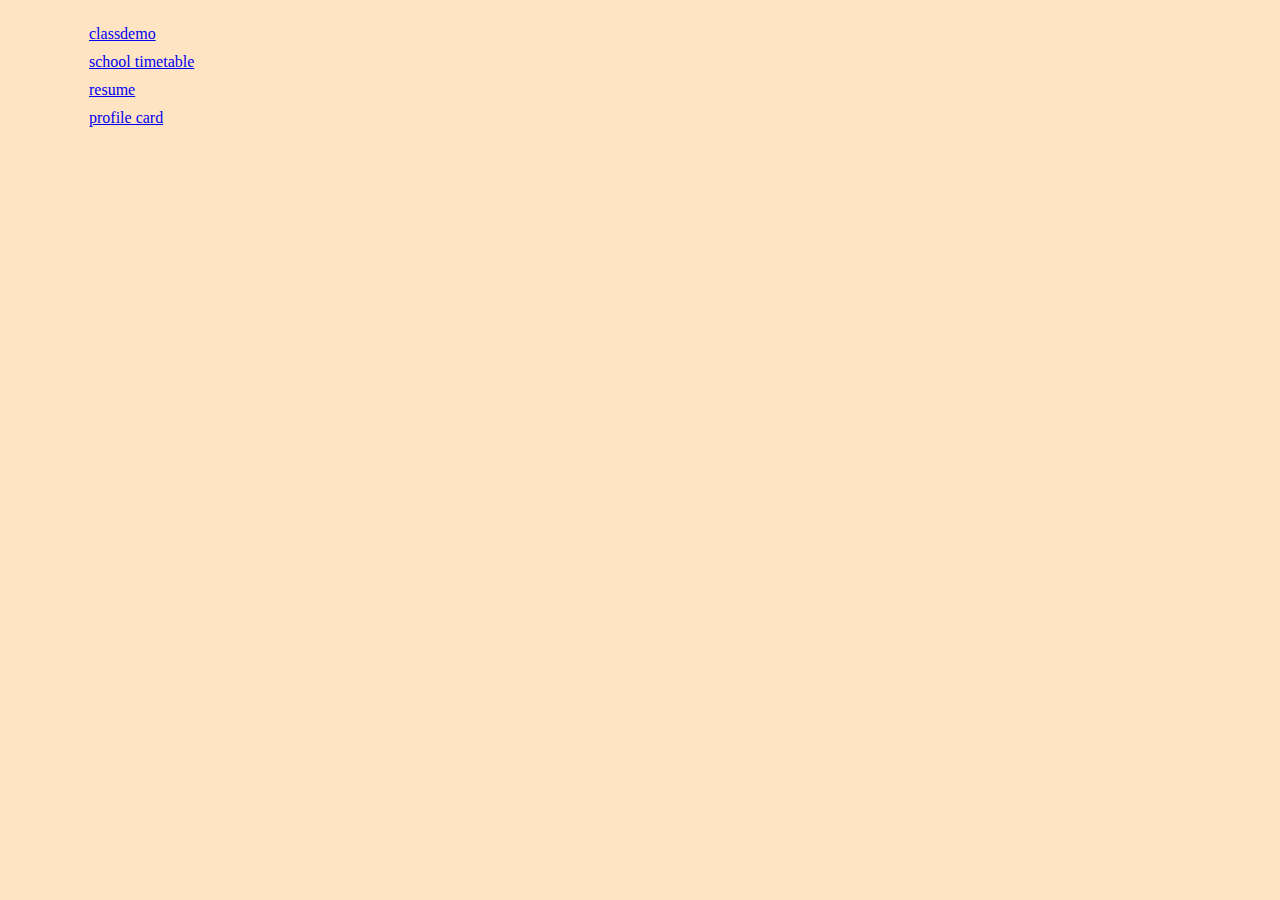
<file: index.html>
<!DOCTYPE html>
<html lang="en">
  <head>
    <meta charset="UTF-8" />
    <meta name="viewport" content="width=device-width, initial-scale=1.0" />
    <link rel="stylesheet" href="./classdemo.css" />
    <title>期中project</title>
  </head>
  <body>
    <div id="container">
      <ul>
        <li>
          <a href="./niv.html">classdemo</a>
        </li>
        <li>
          <a href="./school timetable/myclass_33.html">school timetable</a>
        </li>
        <li>
          <a href="./履歷表/resume.html">resume</a>
        </li>
        <li>
          <a href="./Profile Card/profile_33.html">profile card</a>
        </li>
      </ul>
    </div>
  </body>
</html>
</file>
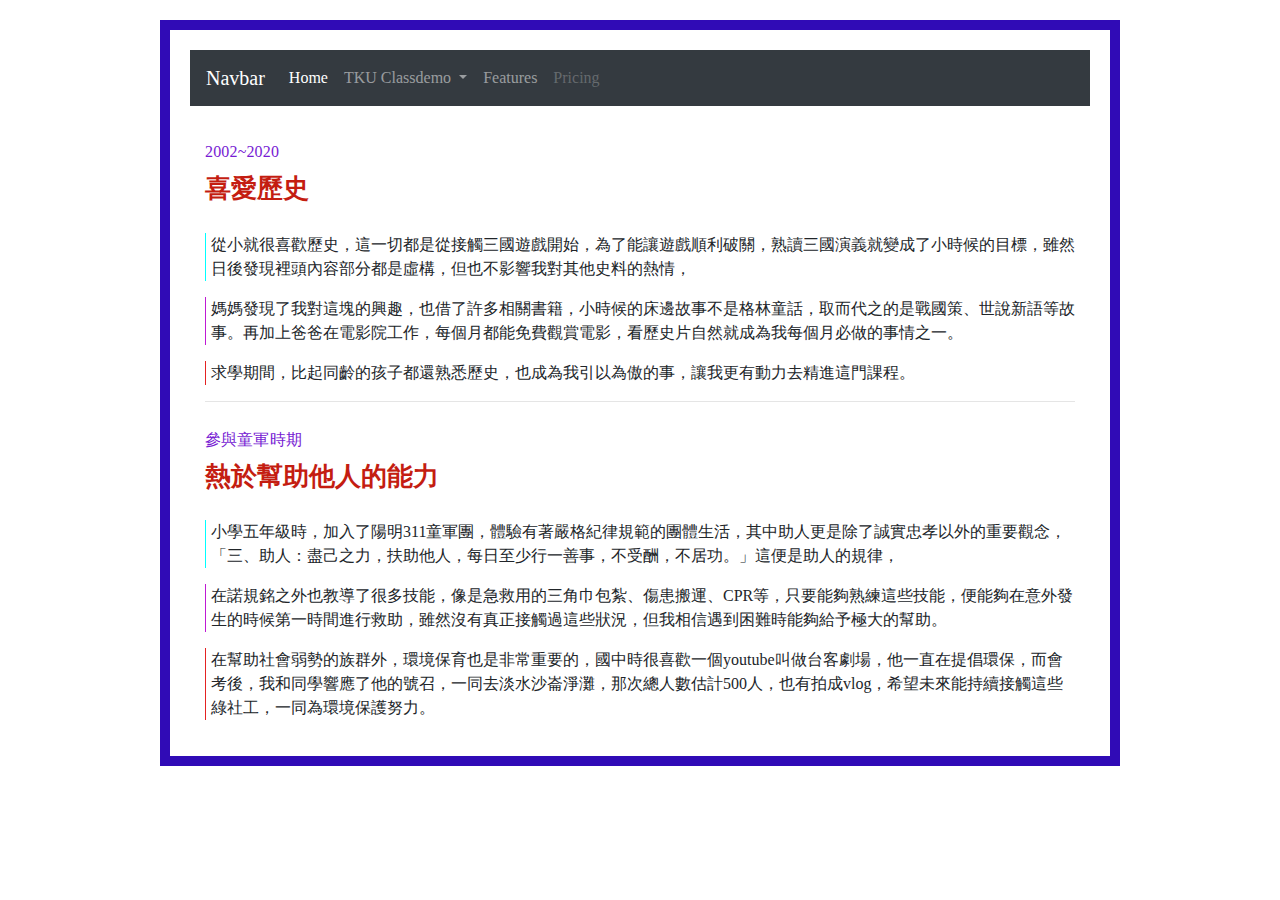
<file: blog/blog.html>
<!DOCTYPE html>
<html>
  <head>
    <meta charset="UTF-8">
    <meta name="viewport" content="width=device-width, initial-scale=1.0">
    <meta http-equiv="X-UA-Compatible" content="ie=edge" />
    <link
      rel="stylesheet"
      href="https://stackpath.bootstrapcdn.com/bootstrap/4.5.2/css/bootstrap.min.css"
      integrity="sha384-JcKb8q3iqJ61gNV9KGb8thSsNjpSL0n8PARn9HuZOnIxN0hoP+VmmDGMN5t9UJ0Z"
      crossorigin="anonymous"
    />
    <title>My Blog</title>
    <link rel="stylesheet" type="text/css" href="blog.css" />
  </head>
  <body>
    <nav class="navbar navbar-expand-lg navbar-dark bg-dark">
      <a class="navbar-brand" href="../niv.html">Navbar</a>
      <button
        class="navbar-toggler"
        type="button"
        data-toggle="collapse"
        data-target="#navbarSupportedContent"
        aria-controls="navbarSupportedContent"
        aria-expanded="false"
        aria-label="Toggle navigation"
      >
        <span class="navbar-toggler-icon"></span>
      </button>

      <div class="collapse navbar-collapse" id="navbarSupportedContent">
        <ul class="navbar-nav mr-auto">
          <li class="nav-item active">
            <a class="nav-link" href="../niv.html"
              >Home <span class="sr-only">(current)</span></a
            >
            <li class="nav-item dropdown">
                <a
                  class="nav-link dropdown-toggle"
                  href="#"
                  id="navbarDropdown"
                  role="button"
                  data-toggle="dropdown"
                  aria-haspopup="true"
                  aria-expanded="false"
                >
                  TKU Classdemo
                </a>
                <div class="dropdown-menu" aria-labelledby="navbarDropdownMenuLink">
                  <a class="dropdown-item" href="../week1/intro.html">Intro</a>
                  <a class="dropdown-item" href="../week1/pokemon.html">Pokemon</a>
                  <div class="dropdown-divider"></div>
                  <a class="dropdown-item" href="../week2/Imagegellery.html">ImageGallery</a>
                  <a class="dropdown-item" href="blog.html">BLOG</a>
                  <a class="dropdown-item" href="../week3/div_tku60.html">TKU60</a>
                  <a class="dropdown-item" href="../week6/microsoft.html">Microsoft</a>
                </div>
              </li>     
        </li>
          <li class="nav-item">
            <a class="nav-link" href="#">Features</a>
          </li>
          <li class="nav-item">
            <a
              class="nav-link disabled"
              href="#"
              tabindex="-1"
              aria-disabled="true"
              >Pricing</a
            >
          </li>
        </ul>

        </form>
      </div>
    </nav>
    <div class="container">
      <div class="row mt-4">
        <div class="col">
    <link
      href="http://fonts.googleapis.com/css?family=Source+Sans+Pro:400,700,400italic|Source+Code+Pro:400,700"
      rel="stylesheet"
      type="text/css"
    />

    <div class="post">
      <div class="date">2002~2020</div>
      <h2>喜愛歷史</h2>

      <p class="quote">
        從小就很喜歡歷史，這一切都是從接觸三國遊戲開始，為了能讓遊戲順利破關，熟讀三國演義就變成了小時候的目標，雖然日後發現裡頭內容部分都是虛構，但也不影響我對其他史料的熱情，
      </p>

	  <p class="post-info">
        媽媽發現了我對這塊的興趣，也借了許多相關書籍，小時候的床邊故事不是格林童話，取而代之的是戰國策、世說新語等故事。再加上爸爸在電影院工作，每個月都能免費觀賞電影，看歷史片自然就成為我每個月必做的事情之一。
      </p class="post-info">

      <p class="post-info2">
        求學期間，比起同齡的孩子都還熟悉歷史，也成為我引以為傲的事，讓我更有動力去精進這門課程。
      </p class="post-info2">
      <hr />
    </div>

    <!-- <hr> -->

    <div class="post">
      <div class="date">參與童軍時期</div>
      <h2>熱於幫助他人的能力</h2>

      <p class="quote">
        小學五年級時，加入了陽明311童軍團，體驗有著嚴格紀律規範的團體生活，其中助人更是除了誠實忠孝以外的重要觀念，「三、助人：盡己之力，扶助他人，每日至少行一善事，不受酬，不居功。」這便是助人的規律，
      </p>

      <p class="post-info">
        在諾規銘之外也教導了很多技能，像是急救用的三角巾包紮、傷患搬運、CPR等，只要能夠熟練這些技能，便能夠在意外發生的時候第一時間進行救助，雖然沒有真正接觸過這些狀況，但我相信遇到困難時能夠給予極大的幫助。
      </p class="post-info">

      <p class="post-info2">
        在幫助社會弱勢的族群外，環境保育也是非常重要的，國中時很喜歡一個youtube叫做台客劇場，他一直在提倡環保，而會考後，我和同學響應了他的號召，一同去淡水沙崙淨灘，那次總人數估計500人，也有拍成vlog，希望未來能持續接觸這些綠社工，一同為環境保護努力。
      </p class="post-info2">
    </div>
    <script
      src="https://code.jquery.com/jquery-3.5.1.slim.min.js"
      integrity="sha384-DfXdz2htPH0lsSSs5nCTpuj/zy4C+OGpamoFVy38MVBnE+IbbVYUew+OrCXaRkfj"
      crossorigin="anonymous"
    ></script>
    <script
      src="https://cdn.jsdelivr.net/npm/popper.js@1.16.1/dist/umd/popper.min.js"
      integrity="sha384-9/reFTGAW83EW2RDu2S0VKaIzap3H66lZH81PoYlFhbGU+6BZp6G7niu735Sk7lN"
      crossorigin="anonymous"
    ></script>
    <script
      src="https://stackpath.bootstrapcdn.com/bootstrap/4.5.2/js/bootstrap.min.js"
      integrity="sha384-B4gt1jrGC7Jh4AgTPSdUtOBvfO8shuf57BaghqFfPlYxofvL8/KUEfYiJOMMV+rV"
      crossorigin="anonymous"
    ></script>
  </body>
</html>
</file>
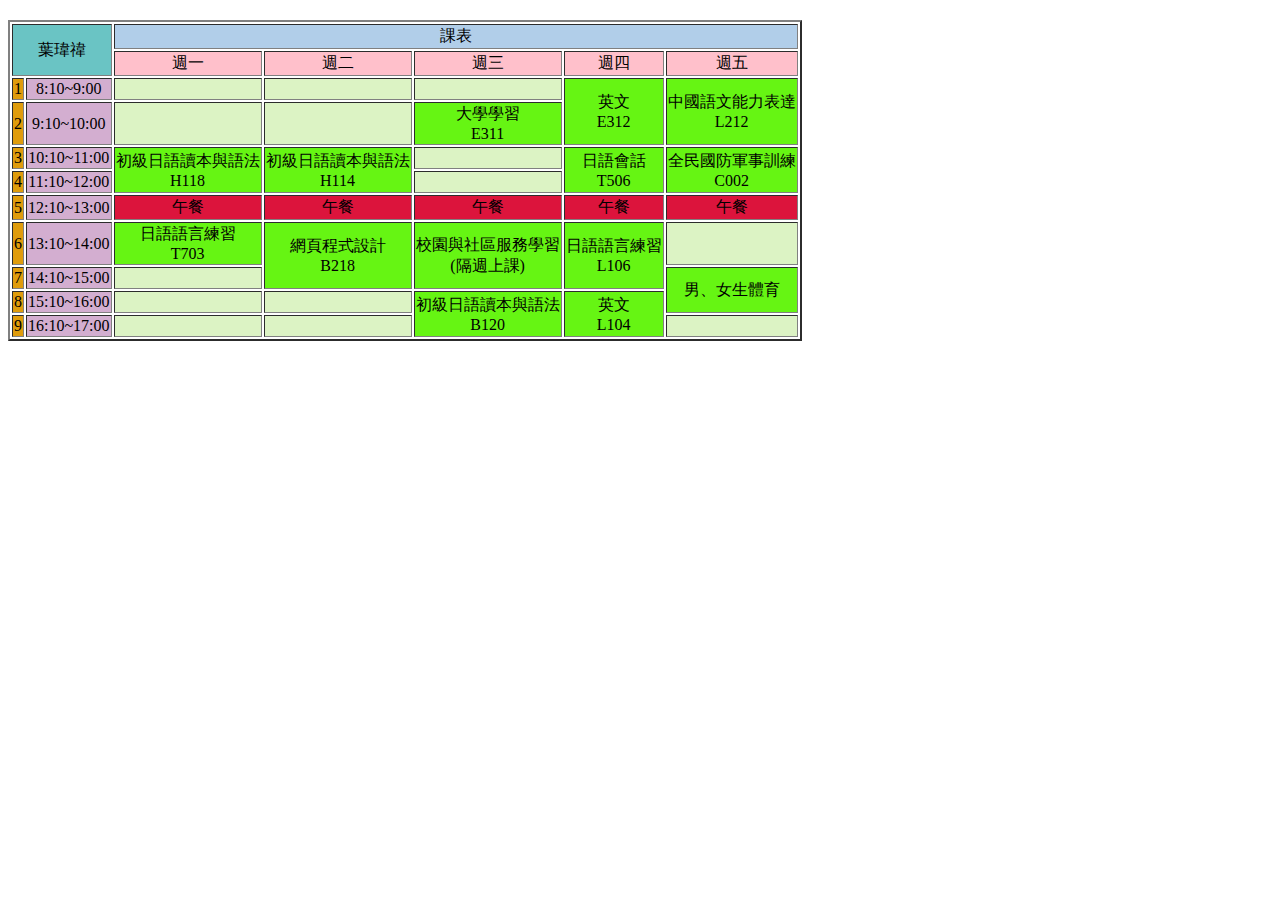
<file: school timetable/myclass_33.html>
<!DOCTYPE html>
<lang="en">
<head>
    <meta charset="UTF-8">
    <meta name="viewport" content="width=device-width, initial-scale=1.0">
    <title>我的課表</title>
    <link rel="stylesheet" href="myclass_33.css">
</head>
<body>
    <div class="container" id="myclass"></div>
    <table border="2">
        <tr>
            <td rowspan="2" colspan="2" class="name">葉瑋禕</td>
            <td colspan="5" class="tableName">課表</td>
        </tr>
        <tr>
            <td class="weekday">週一</td>
            <td class="weekday">週二</td>
            <td class="weekday">週三</td>
            <td class="weekday">週四</td>
            <td class="weekday">週五</td>
        </tr>
        <tr>
            <td class="number">1</td>
            <td class="time">8:10~9:00</td>
            <td class="contentx"></td>
            <td class="contentx"></td>
            <td class="contentx"></td>
            <td rowspan="2" class="content">英文<br>E312</td>
            <td rowspan="2" class="content">中國語文能力表達<br>L212</td>
        </tr>
        <tr>
            <td class="number">2</td>
            <td class="time">9:10~10:00</td>
            <td class="contentx"></td>
            <td class="contentx"></td>
            <td class="content">大學學習<br>E311</td>
        </tr>
        </tr>
            <td class="number">3</td>
            <td class="time">10:10~11:00</td>
            <td rowspan="2" class="content">初級日語讀本與語法<br>H118</td>
            <td rowspan="2" class="content">初級日語讀本與語法<br>H114</td>
            <td class="contentx"></td>
            <td rowspan="2" class="content">日語會話<br>T506</td>
            <td rowspan="2" class="content">全民國防軍事訓練<br>C002</td>
        </tr>
        <tr>
            <td class="number">4</td>
            <td class="time">11:10~12:00</td>
            <td class="contentx"></td>
        </tr>
        <tr>
            <td class="number">5</td>
            <td class="time">12:10~13:00</td>
            <td class="contenty">午餐</td>
            <td class="contenty">午餐</td>
            <td class="contenty">午餐</td>
            <td class="contenty">午餐</td>
            <td class="contenty">午餐</td>
        </tr>
        <tr>
            <td class="number">6</td>
            <td class="time">13:10~14:00</td>
            <td class="content">日語語言練習<br>T703</td>
            <td rowspan="2" class="content">網頁程式設計<br>B218</td>
            <td rowspan="2" class="content">校園與社區服務學習<br>(隔週上課)</td>
            <td rowspan="2" class="content">日語語言練習<br>L106</td>
            <td class="contentx"></td>
        </tr>
        <tr>
            <td class="number">7</td>
            <td class="time">14:10~15:00</td>
            <td class="contentx"></td>

            <td rowspan="2" class="content">男、女生體育</td>
        </tr>
        <tr>
            <td class="number">8</td>
            <td class="time">15:10~16:00</td>
            <td class="contentx"></td>
            <td class="contentx"></td>
            <td rowspan="2" class="content">初級日語讀本與語法<br>B120</td>
            <td rowspan="2" class="content">英文<br>L104</td>
        </tr>
        <tr>
            <td class="number">9</td>
            <td class="time">16:10~17:00</td>
            <td class="contentx"></td>
            <td class="contentx"></td>
            <td class="contentx"></td>
        </tr>
    </table>
</body>
</html>
</file>
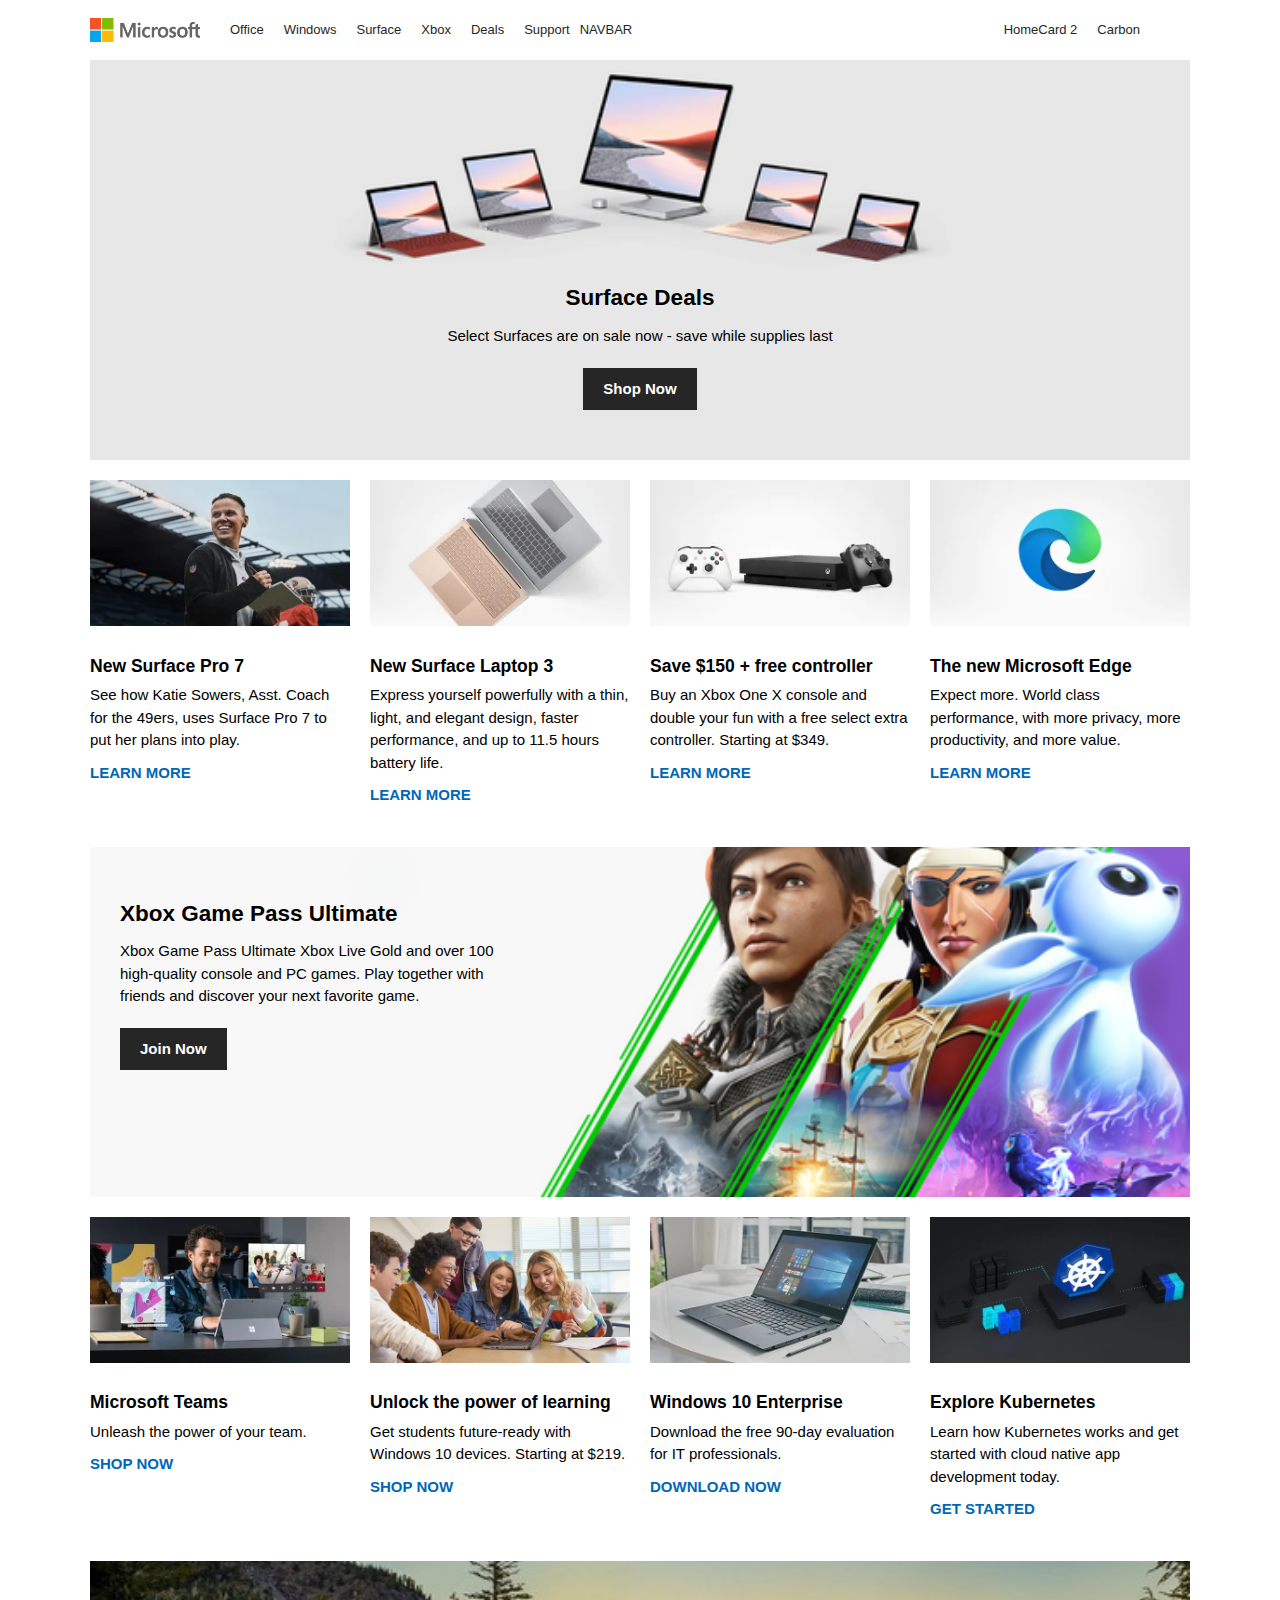
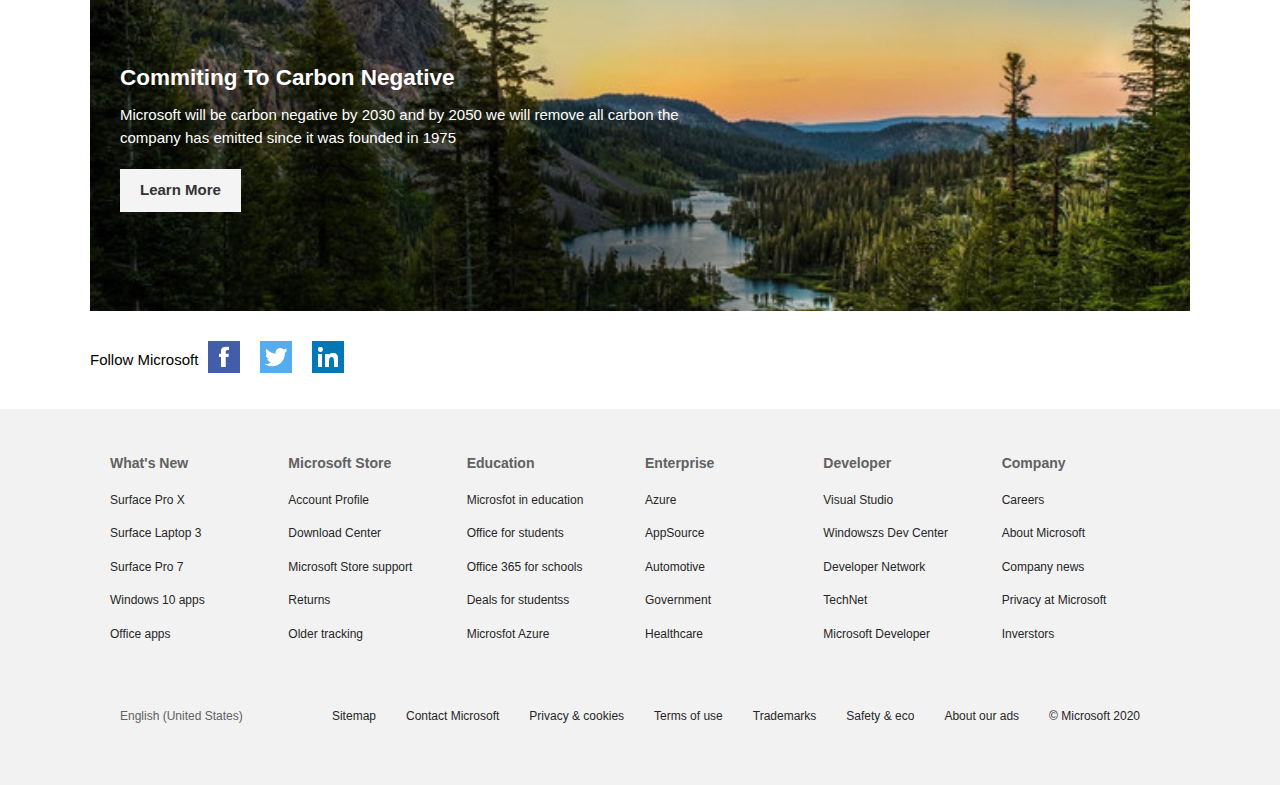
<file: week6/microsoft.html>
<!DOCTYPE html>
<html lang="en">
  <head>
    <meta charset="UTF-8" />
    <meta name="viewport" content="width=device-width, initial-scale=1.0" />
    <link
      rel="stylesheet"
      href="https://cdnjs.cloudflare.com/ajax/libs/font-awesome/5.15.1/css/all.min.css"
      integrity="sha512-+4zCK9k+qNFUR5X+cKL9EIR+ZOhtIloNl9GIKS57V1MyNsYpYcUrUeQc9vNfzsWfV28IaLL3i96P9sdNyeRssA=="
      crossorigin="anonymous"
    />
    <link rel="stylesheet" href="style.css" />
    <title>Microsoft Clone</title>
  </head>
  <body>
    <div class="menu-btn">
      <i class="fas fa-bars fa-2x"></i>
    </div>
    <div class="container">
      <!-- NAV -->
      <div class="main-nav">
        <img src="./logo.png" alt="Microsoft" class="logo" />
        <ul class="main-menu">
          <li>
            <a href="#">Office</a>
          </li>
          <li>
            <a href="#">Windows</a>
          </li>
          <li>
            <a href="#">Surface</a>
          </li>
          <li>
            <a href="#">Xbox</a>
          </li>
          <li>
            <a href="#">Deals</a>
          </li>
          <li>
            <a href="#">Support</a>
          </li>
            <a href="../niv.html">NAVBAR</a>
          </li>
        </ul>
        <ul class="right-menu">
          <li>
            <a href="#home-cards-2-section">HomeCard 2</a>
          </li>
          <li>
            <a href="#carbon-section">Carbon</a>
          </li>
          <li>
            <i class="fas fa-search"></i>
          </li>
          <li>
            <i class="fas fa-shopping-cart"></i>
          </li>
        </ul>
      </div>

      <!-- Showcase -->
      <header class="showcase">
        <h2>Surface Deals</h2>
        <p>Select Surfaces are on sale now - save while supplies last</p>
        <a href="#" class="btn">
          Shop Now <i class="fas fa-chevron-right"></i>
        </a>
      </header>

      <!-- Home card 1 -->
      <section class="home-cards">
        <div>
          <img src="./card1.png" alt="" />
          <h3>New Surface Pro 7</h3>
          <p>
            See how Katie Sowers, Asst. Coach for the 49ers, uses Surface Pro 7
            to put her plans into play.
          </p>
          <a href="#"> Learn More <i class="fas fa-chevron-right"></i> </a>
        </div>
        <div>
          <img src="./card2.png" alt="" />
          <h3>New Surface Laptop 3</h3>
          <p>
            Express yourself powerfully with a thin, light, and elegant design,
            faster performance, and up to 11.5 hours battery life.
          </p>
          <a href="#"> Learn More <i class="fas fa-chevron-right"></i> </a>
        </div>
        <div>
          <img src="./card3.png" alt="" />
          <h3>Save $150 + free controller</h3>
          <p>
            Buy an Xbox One X console and double your fun with a free select
            extra controller. Starting at $349.
          </p>
          <a href="#"> Learn More <i class="fas fa-chevron-right"></i> </a>
        </div>
        <div>
          <img src="./card4.png" alt="" />
          <h3>The new Microsoft Edge</h3>
          <p>
            Expect more. World class performance, with more privacy, more
            productivity, and more value.
          </p>
          <a href="#"> Learn More <i class="fas fa-chevron-right"></i> </a>
        </div>
      </section>

      <!-- Xbox -->
      <section class="xbox">
        <div class="content">
          <h2>Xbox Game Pass Ultimate</h2>
          <p>
            Xbox Game Pass Ultimate Xbox Live Gold and over 100 high-quality
            console and PC games. Play together with friends and discover your
            next favorite game.
          </p>
          <a href="#" class="btn">
            Join Now <i class="fas fa-chevron-right"></i>
          </a>
        </div>
      </section>

      <!-- Home cards 2 -->
      <section class="home-cards" id="home-cards-2-section">
        <div>
          <img src="./card5.png" alt="" />
          <h3>Microsoft Teams</h3>
          <p>Unleash the power of your team.</p>
          <a href="#">Shop Now <i class="fas fa-chevron-right"></i></a>
        </div>
        <div>
          <img src="./card6.jpg" alt="" />
          <h3>Unlock the power of learning</h3>
          <p>
            Get students future-ready with Windows 10 devices. Starting at $219.
          </p>
          <a href="#">Shop Now <i class="fas fa-chevron-right"></i></a>
        </div>
        <div>
          <img src="./card7.png" alt="" />
          <h3>Windows 10 Enterprise</h3>
          <p>Download the free 90-day evaluation for IT professionals.</p>
          <a href="#">Download Now <i class="fas fa-chevron-right"></i></a>
        </div>
        <div>
          <img src="./card8.png" alt="" />
          <h3>Explore Kubernetes</h3>
          <p>
            Learn how Kubernetes works and get started with cloud native app
            development today.
          </p>
          <a href="#">Get Started <i class="fas fa-chevron-right"></i></a>
        </div>
      </section>

      <!-- Carbon -->
      <section class="carbon dark" id="carbon-section">
        <div class="content">
          <h2>Commiting To Carbon Negative</h2>
          <p>
            Microsoft will be carbon negative by 2030 and by 2050 we will remove
            all carbon the company has emitted since it was founded in 1975
          </p>
          <a href="#" class="btn">
            Learn More <i class="fas fa-chevron-right"></i>
          </a>
        </div>
      </section>

      <!-- Follow -->
      <section class="follow">
        <p>Follow Microsoft</p>
        <a href="https://facebook.com">
          <img src="./social-fb.png" alt="Facebook" />
        </a>
        <a href="https://twitter.com">
          <img src="./social-twitter.png" alt="Twitter" />
        </a>
        <a href="https://linkedin.com">
          <img src="./social-linkedin.png" alt="Linkedin" />
        </a>
      </section>
    </div>

    <!-- Links -->
    <section class="links">
      <div class="links-inner">
        <ul>
          <li><h3>What's New</h3></li>
          <li><a href="#">Surface Pro X</a></li>
          <li><a href="#">Surface Laptop 3</a></li>
          <li><a href="#">Surface Pro 7</a></li>
          <li><a href="#">Windows 10 apps</a></li>
          <li><a href="#">Office apps</a></li>
        </ul>
        <ul>
          <li><h3>Microsoft Store</h3></li>
          <li><a href="#">Account Profile</a></li>
          <li><a href="#">Download Center</a></li>
          <li><a href="#">Microsoft Store support</a></li>
          <li><a href="#">Returns</a></li>
          <li><a href="#">Older tracking</a></li>
        </ul>
        <ul>
          <li><h3>Education</h3></li>
          <li><a href="#">Microsfot in education</a></li>
          <li><a href="#">Office for students</a></li>
          <li><a href="#">Office 365 for schools</a></li>
          <li><a href="#">Deals for studentss</a></li>
          <li><a href="#">Microsfot Azure</a></li>
        </ul>
        <ul>
          <li><h3>Enterprise</h3></li>
          <li><a href="#">Azure</a></li>
          <li><a href="#">AppSource</a></li>
          <li><a href="#">Automotive</a></li>
          <li><a href="#">Government</a></li>
          <li><a href="#">Healthcare</a></li>
        </ul>
        <ul>
          <li><h3>Developer</h3></li>
          <li><a href="#">Visual Studio</a></li>
          <li><a href="#">Windowszs Dev Center</a></li>
          <li><a href="#">Developer Network</a></li>
          <li><a href="#">TechNet</a></li>
          <li><a href="#">Microsoft Developer</a></li>
        </ul>
        <ul>
          <li><h3>Company</h3></li>
          <li><a href="#">Careers</a></li>
          <li><a href="#">About Microsoft</a></li>
          <li><a href="#">Company news</a></li>
          <li><a href="#">Privacy at Microsoft</a></li>
          <li><a href="#">Inverstors</a></li>
        </ul>
      </div>
    </section>

    <!-- Footer -->
    <footer class="footer">
      <div class="footer-inner">
        <div><i class="fas fa-globe fa-2x"></i> English (United States)</div>
        <ul>
          <li><a href="#">Sitemap</a></li>
          <li><a href="#">Contact Microsoft</a></li>
          <li><a href="#">Privacy & cookies</a></li>
          <li><a href="#">Terms of use</a></li>
          <li><a href="#">Trademarks</a></li>
          <li><a href="#">Safety & eco</a></li>
          <li><a href="#">About our ads</a></li>
          <li><a href="#">&copy; Microsoft 2020</a></li>
        </ul>
      </div>
    </footer>
    <script src="script.js"></script>
  </body>
</html>
</file>
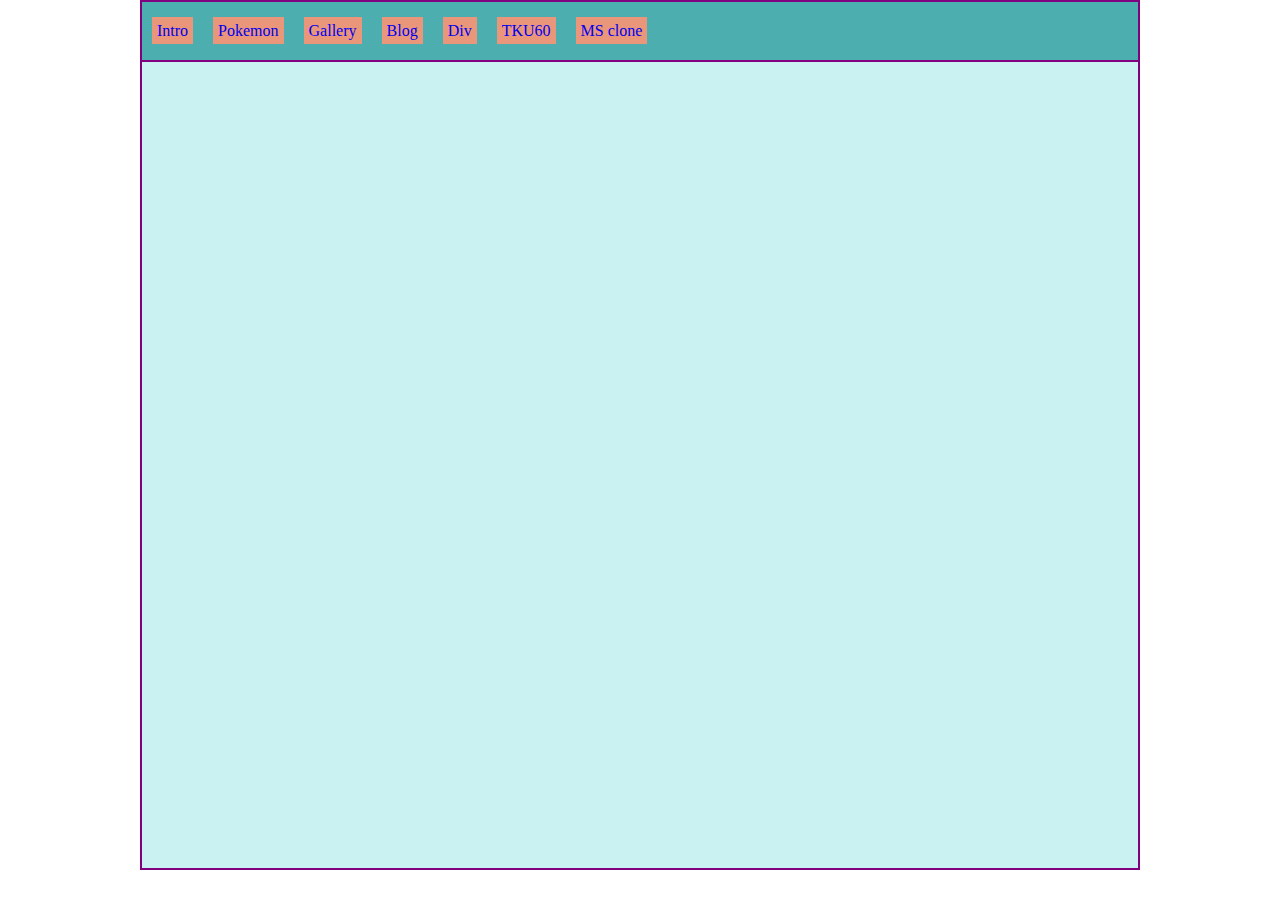
<file: week7/nav.html>
<!DOCTYPE html>
<html lang="en">
<head>
    <meta charset="UTF-8">
    <meta name="viewport" content="width=device-width, initial-scale=1.0">
    <title>Document</title>
    <link rel="stylesheet" href="nav.css">
</head>
<body>
    <div class="container">
        <div class="heading">
            <ul>
                <li onclick="change(1)">
                    <a href="#">Intro</a>
                </li>
                <li onclick="change(2)">
                    <a href="#">Pokemon</a>
                </li>
                <li onclick="change(3)">
                    <a href="#">Gallery</a>
                </li>
                <li onclick="change(4)">
                    <a href="#">Blog</a>
                </li>
                <li onclick="change(5)">
                    <a href="#">Div</a>
                </li>
                <li onclick="change(6)">
                    <a href="#">TKU60</a>
                </li>
                <li onclick="change(7)">
                    <a href="#">MS clone</a>
                </li>
            </ul>
    </div>
    <section id="show">

    </section>
    <script src="nav.js"></script>
</body>
</html>
</file>
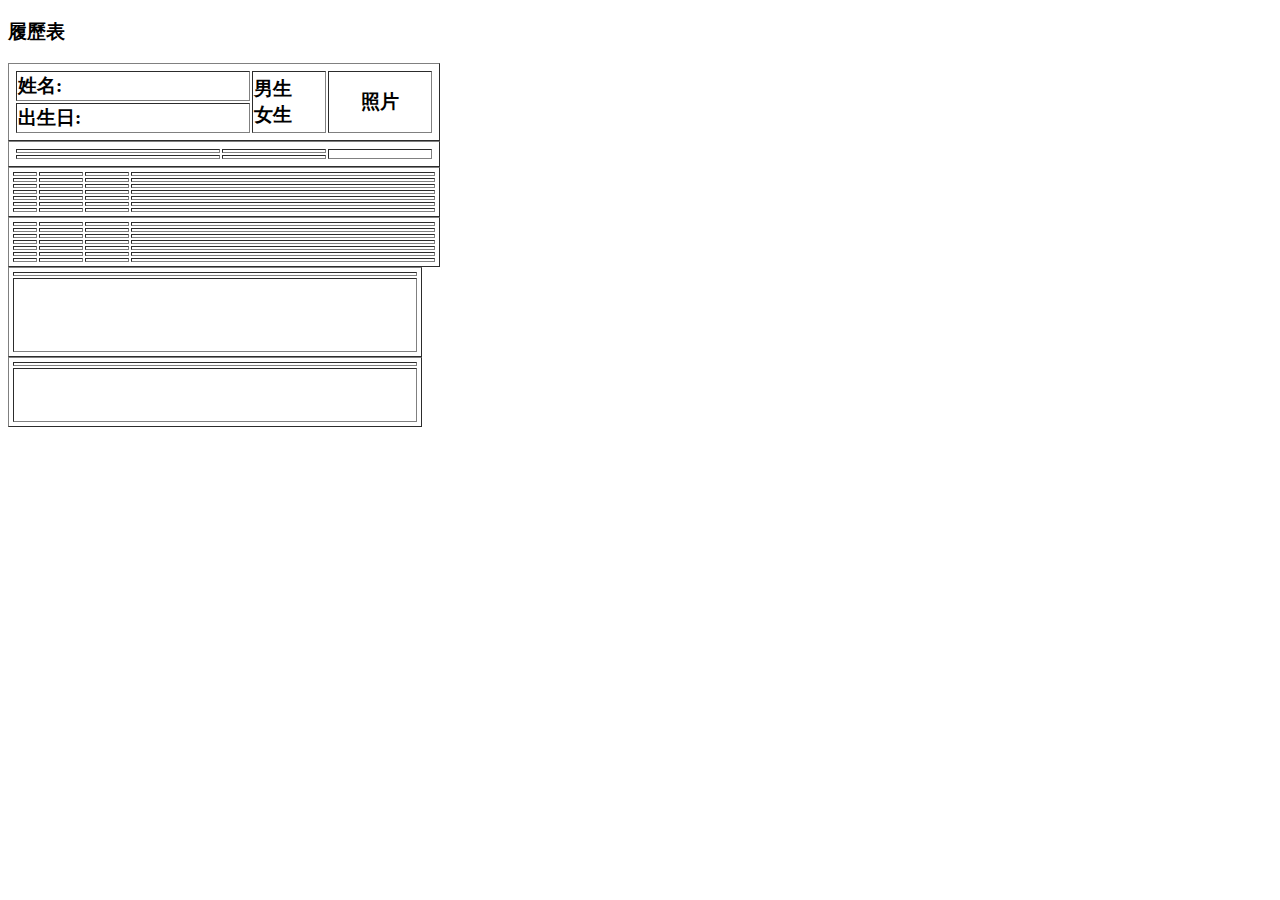
<file: 履歷表/resume.html>
<!DOCTYPE html>
<html lang="en">
<head>
    <meta charset="UTF-8">
    <meta name="viewport" content="width=device-width, initial-scale=1.0">
    <title>Resume</title>
    <link rel="stylesheet" href="./resume.css">
</head>
<body>
    <div class="container" id="resume"></div>
<h3 class="title">履歷表<h3>
    <table border="1"  style="padding: 5px;">
        <tr>
            <td class="name" width="230">姓名:</td>
            <td rowspan="2" class="content"width="70">男生<br>女生</td>
            <td rowspan="2" class="acontent"width="100">照片</td>
        </tr>
        <tr>
            <td class="name">出生日:</td>
        </tr>
    </table>
    <table border="1" style="padding: 5px;">
        <tr>
            <td class="address" width="200">戶籍地址:</td>
            <td class="phone"width="100">市內電話:</td>
            <td rowspan="2" class="mail" width="100">mail:</td>
        </tr>
        <tr>
            <td class="address">現居地:(同上)/</td>
            <td class="phone">市內電話:</td>
        </tr>
    </table>
    <table border="1" style="padding: 2px;">
        <tr>
            <td class="year"width="20"></td>
            <td class="year" width="40">年</td>
            <td class="year"width="40">月</td>
            <td class="year"width="200">學歷</td>
        </tr>
        <tr>
            <td class="year"width="20">ex</td>
            <td class="year" width="40">2008</td>
            <td class="year"width="40">6</td>
            <td class="year"width="300">幼稚園畢業</td>
        </tr>
        <tr>
            <td class="year"width="20">1</td>
            <td class="year" width="40"></td>
            <td class="year"width="40"></td>
            <td class="year"width="300"></td>
        </tr>
        <tr>
            <td class="year"width="20">2</td>
            <td class="year" width="40"></td>
            <td class="year"width="40"></td>
            <td class="year"width="300"></td>
        </tr>
        <tr>
            <td class="year"width="20">3</td>
            <td class="year" width="40"></td>
            <td class="year"width="40"></td>
            <td class="year"width="300"></td>
        </tr>
        <tr>
            <td class="year"width="20">4</td>
            <td class="year" width="40"></td>
            <td class="year"width="40"></td>
            <td class="year"width="300"></td>
        </tr>
            <td class="year"width="20">5</td>
            <td class="year" width="40"></td>
            <td class="year"width="40"></td>
            <td class="year"width="300"></td>
        </tr>
    </table>
    <table border="1" style="padding: 2px;">
        <tr>
            <td class="proof" width="20"></td>
            <td class="proof" width="40">年</td>
            <td class="proof" width="40">月</td>
            <td class="proof" width="300">憑證</td>
        </tr>
        <tr>
            <td class="proof" width="20">ex</td>
            <td class="proof" width="40">2020</td>
            <td class="proof" width="40">4</td>
            <td class="proof" width="300">TOEIC 600分</td>
        </tr>
        <tr>
            <td class="proof" width="20">1</td>
            <td class="proof" width="40"></td>
            <td class="proof" width="40"></td>
            <td class="proof" width="300"></td>
        </tr>
        <tr>
            <td class="proof" width="20">2</td>
            <td class="proof" width="40"></td>
            <td class="proof" width="40"></td>
            <td class="proof" width="300"></td>
        </tr>
        <tr>
            <td class="proof" width="20">3</td>
            <td class="proof" width="40"></td>
            <td class="proof" width="40"></td>
            <td class="proof" width="300"></td>
        </tr>
        <tr>
            <td class="proof" width="20">4</td>
            <td class="proof" width="40"></td>
            <td class="proof" width="40"></td>
            <td class="proof" width="300"></td>
        </tr>
        <tr>
            <td class="proof" width="20">5</td>
            <td class="proof" width="40"></td>
            <td class="proof" width="40"></td>
            <td class="proof" width="300"></td>
        </tr>
    <table>
    <table border="1" style="padding: 2px;">
        <tr>
            <td class="motor"width="400">申請動機</td>
        </tr>
        <tr>
            <td class="motor in" width="400" height="70"></td>
        </tr>
    </table>
    <table border="1" style="padding: 2px;">
        <tr>
            <td class="hobby"width="400">興趣</td>
        </tr>
        <tr>
            <td class="hobby in" width="400" height="50"></td>
        </tr>
    </table>
</body>
</html>
</file>
<file: classdemo.css>
* {
    padding: 0;
    margin: 0;
    box-sizing: border-box;
  }
  
  body {
    background-color: bisque;
    font-size: 16px;
  }
  
  #container {
    width: 90%;
    margin: 20px auto;
  }
  
  ul {
    display: flex;
    flex-direction: column;
    margin-top: 25px;
    padding-left: 20px;
  }
  
  ul li {
    list-style-type: none;
    padding: 0px 5px 10px 5px;
    font-size: 0.9 rem;
  }
</file>
<file: blog/blog.css>
* {
    padding: 0;
    margin: 0;
    box-sizing: border-box;
  }
  
  body {
    margin: 20px auto;
    padding: 20px;
    border: 10px solid rgb(48, 11, 182);
    width: 75%;
    font-family: Cambria, Cochin, Georgia, Times, 'Times New Roman', serif;
    font-size: 16px;
  }
  
  .date {
    text-transform: uppercase;
    letter-spacing: 0.01rem;
    color: rgb(119, 27, 211);
    padding: 10px 0;
  }
  
  h2 {
    font-size: 1.6rem;
    font-weight: bold;
    color: rgb(196, 29, 17);
    padding-bottom: 20px;
  }
  .quote {
    border-left: 0.1px solid aqua;
    padding-left: 5px;
  }
  
  .post-info {
    border-left: 0.1px solid rgb(191, 25, 212);
    padding-left: 5px;
  }
  
  .post-info2 {
    border-left: 0.1px solid rgb(228, 34, 34);
    padding-left: 5px;
  }
  
  .post {
    margin-bottom: 10px;
  }
</file>
<file: school timetable/myclass_33.css>
.container{
    width: 100%;
    margin: 20px auto;
}

.name{
    text-align:center;
    background-color: rgb(106, 196, 196);
}

.tableName{
    text-align:center;
    background-color: rgb(177, 206, 233);
}
.weekday{
    text-align:center;
    background-color: pink;
}

.number{
    text-align:center;
    background-color: rgb(223, 156, 12);
}

.time{
    text-align:center;
    background-color: rgb(211, 174, 208);
}

.content{
    text-align:center;
    background-color: rgb(102, 245, 19);
}
.contentx{
    text-align:center;
    background-color: rgb(220, 243, 196);
}

.contenty{
    text-align:center;
    background-color: crimson;
}
</file>
<file: week6/style.css>
* {
  padding: 0;
  margin: 0;
  box-sizing: border-box;
}

body {
  font-family: 'Segoe UI', Tahoma, Geneva, Verdana, sans-serif;
  background: #fff;
  color: #000;
  font-size: 15px;
  line-height: 1.5;
}

a {
  text-decoration: none;
  color: #262626;
}
ul {
  list-style: none;
}

.container {
  width: 90%;
  max-width: 1100px;
  margin: auto;
}

/* Nav */
.main-nav {
  display: flex;
  justify-content: space-between;
  align-items: center;
  height: 60px;
  padding: 20px 0;
  font-size: 13px;
}

.main-nav .logo {
  width: 110px;
}

.main-nav ul {
  display: flex;
}

.main-nav ul li {
  padding: 0 10px;
}
.main-nav ul li a {
  padding-bottom: 2px;
}

.main-nav ul li a:hover {
  border-bottom: 2px solid #262626;
}

.main-nav ul.main-menu {
  flex: 1;
  margin-left: 20px;
}

.menu-btn {
  cursor: pointer;
  position: absolute;
  top: 20px;
  right: 30px;
  z-index: 2;
  display: none;
}

.btn {
  cursor: pointer;
  display: inline-block;
  border: 0;
  font-weight: bold;
  padding: 10px 20px;
  background: #262626;
  color: #fff;
  font-size: 15px;
}

.btn:hover {
  opacity: 0.9;
}

.dark {
  color: #fff;
}

.dark .btn {
  background: #f4f4f4;
  color: #333;
}

/* Showcase  */
.showcase {
  width: 100%;
  height: 400px;
  background: url('./slide1.png') no-repeat center center/cover;
  display: flex;
  flex-direction: column;
  align-items: center;
  text-align: center;
  justify-content: flex-end;
  margin-bottom: 20px;
  padding: 50px;
}

.showcase h2,
.showcase p {
  margin-bottom: 10px;
}

.showcase .btn {
  margin-top: 10px;
}

.btn {
  cursor: pointer;
  display: inline-block;
  border: 0;
  font-weight: bold;
  padding: 10px 20px;
  background: #262626;
  color: #fff;
  font-size: 15px;
}

.btn:hover {
  opacity: 0.8;
}

/* Home cards */

.home-cards {
  display: grid;
  grid-template-columns: repeat(4, 1fr);
  grid-gap: 20px;
  margin-bottom: 40px;
}

.home-cards img {
  width: 100%;
  margin-bottom: 20px;
}

.home-cards h3 {
  margin-bottom: 5px;
}

.home-cards a {
  display: inline-block;
  padding-top: 10px;
  color: #0067b8;
  font-weight: bold;
  text-transform: uppercase;
}

/* XBox */

.xbox {
  width: 100%;
  height: 350px;
  background: url('./xbox.png') no-repeat center center/cover;
  margin-bottom: 20px;
}

.xbox .content {
  width: 40%;
  padding: 50px 0 0 30px;
}

.xbox p,
.carbon p {
  margin: 10px 0 20px;
}

/* Carbon */
.carbon {
  width: 100%;
  height: 350px;
  background: url('./carbon.jpg') no-repeat center center/cover;
  margin-bottom: 20px;
}

.carbon .content {
  width: 55%;
  padding: 100px 0 0 30px;
}

/* Follow */
.follow {
  display: flex;
  align-items: center;
  justify-content: flex-start;
  margin: 30px 0 30px;
}

.follow * {
  margin-right: 10px;
}

/* Link */
.links {
  background: #f2f2f2;
  color: #616161;
  font-size: 12px;
  padding: 35px 0;
}

.links-inner {
  max-width: 1100px;
  margin: 0 auto;
  padding: 0 20px;
  display: grid;
  grid-template-columns: repeat(6, 1fr);
  grid-gap: 10px;
  align-items: flex-start;
  justify-content: center;
}

.links li {
  line-height: 2.8;
}

/* Footer */
.footer {
  background: #f2f2f2;
  color: #616161;
  font-size: 12px;
  padding: 20px 0;
}

.footer-inner {
  max-width: 1100px;
  margin: 0 auto;
  padding: 0 20px 0 20px;
  display: flex;
  align-items: center;
  justify-content: space-between;
}

.footer div {
  margin-bottom: 20px;
  display: flex;
  align-items: center;
}

.footer div i {
  margin-right: 10px;
}

.footer ul {
  display: flex;
  flex-wrap: wrap;
}

.footer li {
  margin-right: 30px;
  margin-bottom: 20px;
}

@media (max-width: 700px) {
  .menu-btn {
    display: block;
  }

  .menu-btn:hover {
    opacity: 0.5;
  }

  .main-nav ul.right-menu {
    margin-right: 50px;
  }

  .main-nav .main-menu {
    display: block;
    position: absolute;
    top: 0;
    left: 0;
    transform: translateX(-20px);
    background: #f2f2f2;
    width: 50%;
    height: 100%;
    opacity: 0.9;
    padding: 30px;
    transform: translateX(-500px);
    transition: transform 0.5s ease-in-out;
  }

  .main-nav ul.main-menu.show {
    transform: translateX(-20px);
  }

  .main-nav ul.main-menu li {
    padding: 10px;
    border-bottom: 1px solid #ccc;
    font-size: 14px;
  }

  .main-nav ul.main-menu li:last-child {
    border-bottom: 0;
  }

  .home-cards {
    grid-template-columns: repeat(2, 1fr);
  }

  .xbox .content p {
    display: none;
  }

  .xbox .content h2 {
    margin-bottom: 20px;
  }

  .links .links-inner {
    grid-template-columns: repeat(2, 1fr);
  }
}

@media (max-width: 500px) {
  .home-cards {
    grid-template-columns: repeat(1, 1fr);
  }

  .links .links-inner {
    grid-template-columns: repeat(1, 1fr);
  }
}
</file>
<file: week7/nav.css>
*{
    margin: 0;
    padding: 0;
    box-sizing: border-box;
}

.container{
    width: 90%;
    max-width: 1000px;
    margin: auto;
}

a{
    text-decoration: none;
}

.heading{
    height: 60px;
    width: 100%;
    background-color: rgb(0,139,139,0.7);
    border: 2px solid purple;
    border-bottom: 0;
}


.heading ul{
    display: flex;
    list-style: none;
    padding-top: 10px;
}

.heading ul li{
    padding: 10px;
}

.heading ul li a{
    background: darksalmon;
    padding: 5px;
}

section{
    width: 100%;
    height:90vh;
    background: rgb(152,230,230,0.5);
    border: 2px solid purple;
}
</file>
<file: 履歷表/resume.css>
.container{
    width: 100%;
}

.title{
    text-align:left;
}

.name{
background-color: white;
}

.content{
background-color: white;
}

.acontent{
    text-align:center;
}

.address{
    background-color: white;
    font-size: 0.01cm;
}

.phone{
    background-color: white;
    font-size: 0.005cm;
}

.mail{
    background-color: white;
    font-size: 0.005cm;
}

.year{
    text-align:center;
    font-size: 0.01cm;
}

.proof{
    text-align:center;
    font-size: 0.01cm;
}

.motor{
    text-align:center;
    font-size: 0.01cm;
}

.hobby{
    text-align:center;
    font-size: 0.01cm;
}
</file>
